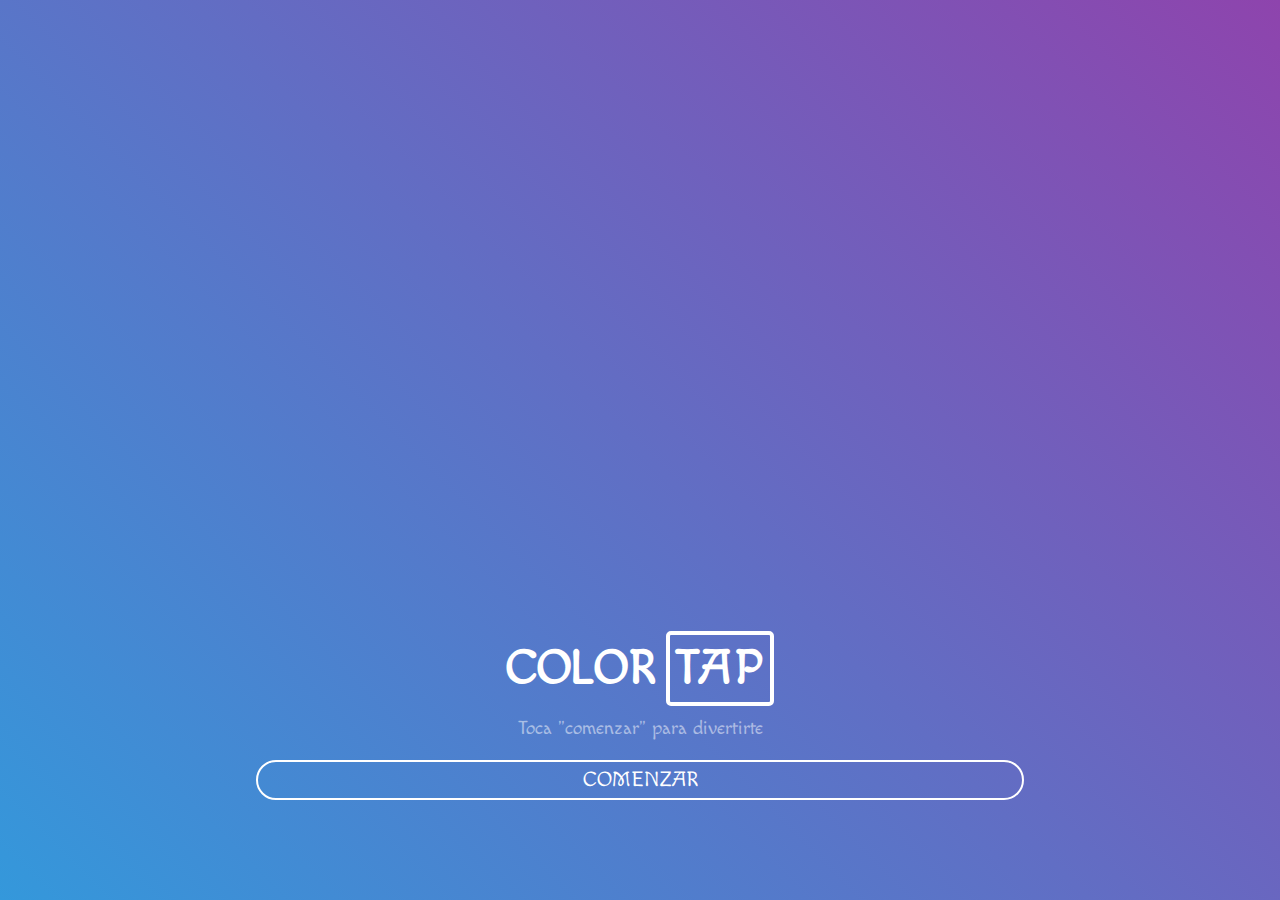
<file: index.html>
<!DOCTYPE html>
<html>
<head>
	<title></title>
	<meta charset="utf-8">
	<meta name="viewport" content="width=device-width">
	<link rel="stylesheet" type="text/css" href="estilos.css">
	<link href="https://fonts.googleapis.com/css?family=Macondo" rel="stylesheet">
</head>
<body>
	<div class="pantalla-inicio">
		<h1>COLOR<b>TAP</b></h1>
		<p>Toca "comenzar" para divertirte</p>
		<button onclick="navegar('juego.html')">COMENZAR</button>
	</div>
</body>

<script>
	function navegar(liga){
		//Refirigir a la liga (juego.html)
		window.location.assign(liga);
	}
</script>
</html>
</file>
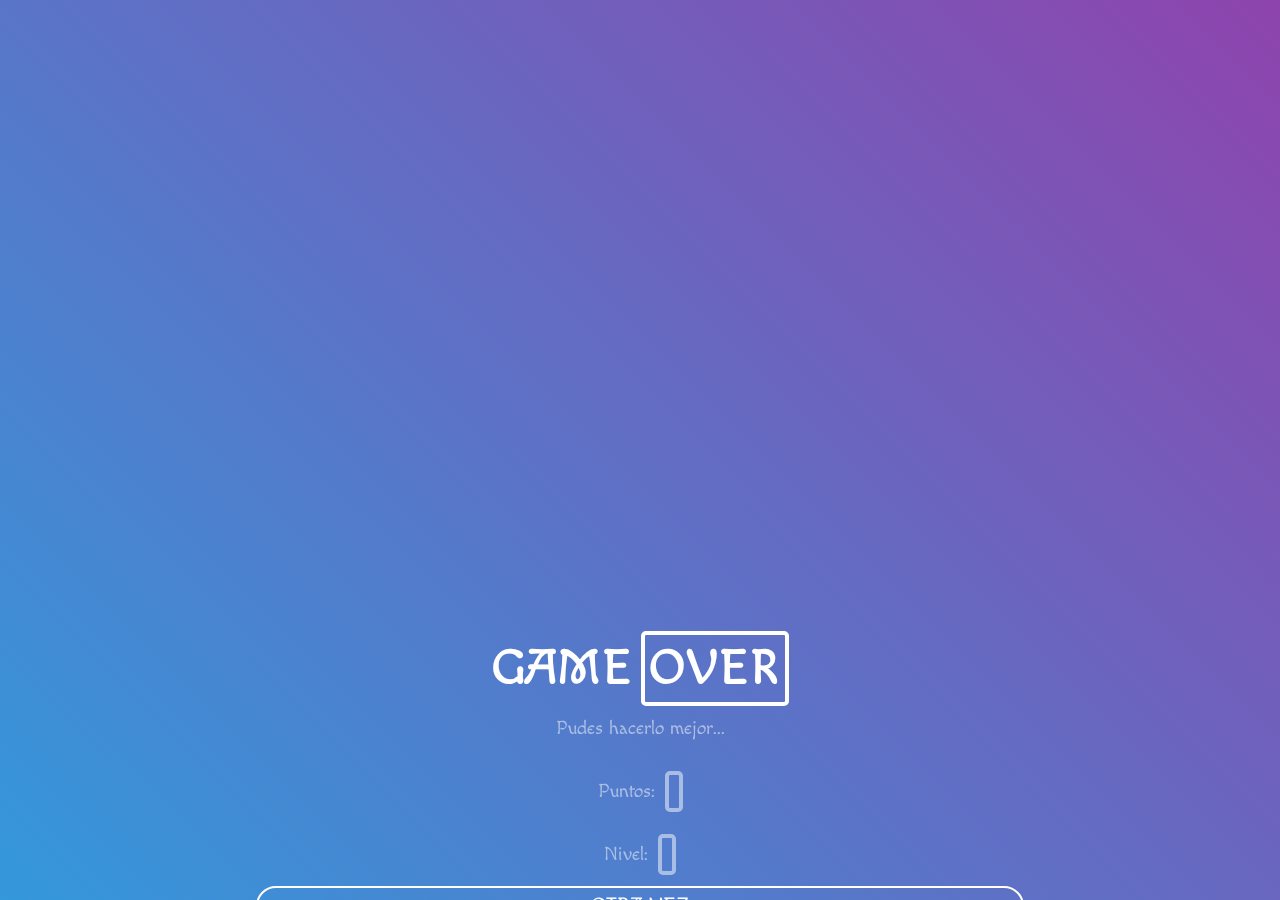
<file: gameover.html>
<!DOCTYPE html>
<html>
<head>
	<title></title>
	<meta charset="utf-8">
	<meta name="viewport" content="width=device-width">
	<link rel="stylesheet" type="text/css" href="estilos.css">
	<link href="https://fonts.googleapis.com/css?family=Macondo" rel="stylesheet">
</head>
<body>
	<div class="pantalla-inicio">
		<h1>GAME<b>OVER</b></h1>
		<p id="mensaje"></p>
		<p>Puntos: <b id="puntos"></b></p>
		<p>Nivel: <b id="nivel"></b></p>
		<button onclick="navegar('juego.html')">OTRA VEZ</button>
	</div>
</body>

<script>
	function navegar(liga){
		//Refirigir a la liga (juego.html)
		window.location.assign(liga);
	}

	window.addEventListener('load', resultados, true);

	function resultados(){
		//obtener los resultados guardados
		puntos = localStorage.getItem('puntos');
		nivel = localStorage.getItem('nivel');

		//imprimir nivel y puntos
		document.getElementById('puntos').innerHTML = puntos;
		document.getElementById('nivel').innerHTML = nivel;

		//imprimir mensaje

		mensaje = document.getElementById('mensaje');
		if (puntos < 50) {
			mensaje.innerHTML = "Pudes hacerlo mejor...";
		}
		if (puntos > 50 && puntos < 100) {
			mensaje.innerHTML = "Nada mal...";
		}
		if (puntos > 100 && puntos < 200) {
			mensaje.innerHTML = "Bien hecho...";
		}
	}
</script>
</html>
</file>
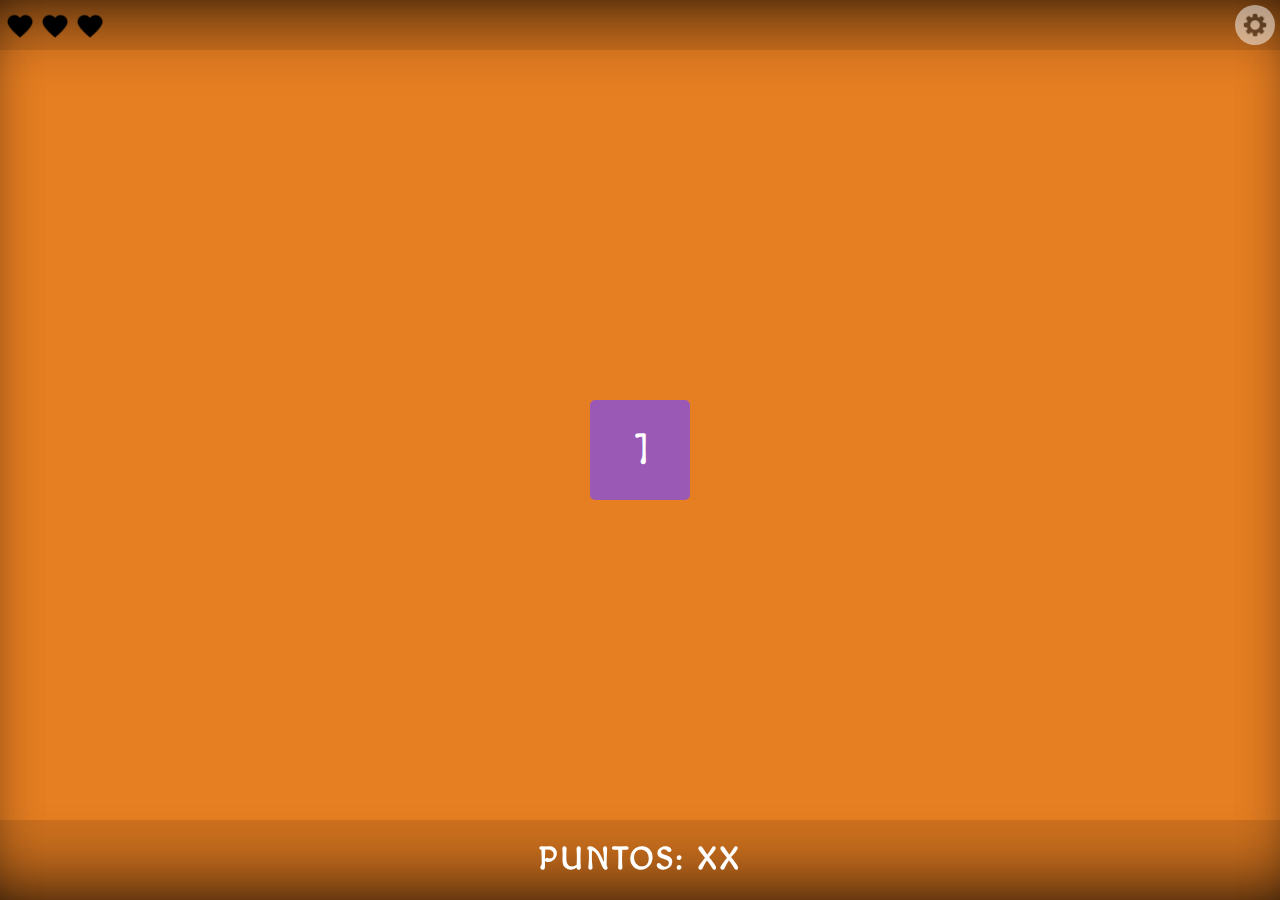
<file: juego.html>
<!DOCTYPE html>
<html>
<head>
	<title></title>
	<meta charset="utf-8">
	<meta name="viewport" content="width=device-width">
	<link rel="stylesheet" type="text/css" href="estilos.css">
	<link href="https://fonts.googleapis.com/css?family=Macondo" rel="stylesheet">
</head>
<body>
	<div class="pantalla-juego verde">
		<div class="arriba">
			<img src="vida.png" id="vida1">
			<img src="vida.png" id="vida2">
			<img src="vida.png" id="vida3">

			<button><img src="gear.png"></button>
		</div>
		<!-- .arriba -->

		<div class="nivel">
			1
		</div>
		<!-- .nivel -->

		<div class="puntos">
			<h1>PUNTOS: XX</h1>
		</div>
		<!-- .puntos -->
	</div>
	<!-- .pantalla-juego -->
</body>

<script>
	function navegar(liga){
		//Refirigir a la liga (juego.html)
		window.location.assign(liga);
	}

	var colorAnterior = "verde";
	var tiempo = 1000;

	function rotacionColores(){
		//Arreglo de numeros
		colores = ["verde","azul","morado","amarillo","naranja","rojo","turquesa"];
		//obtener un numero al azar del 0 al 6
		color = Math.random() * 7;
		color = parseInt(color);
		//colocar el color a la "pantalla-juego"
		pantalla = document.querySelector('.pantalla-juego');
		pantalla.classList.add(colores[color]);

		//borrar color anterior
		pantalla.classList.remove(colorAnterior);
		colorAnterior = colores[color];

		//volverse a llamar a si misma ("iterar")
		setTimeout(function(){rotacionColores()},tiempo);
	}

	//iniciar funciones
	window.addEventListener('load',inicializar,true);
	window.addEventListener('touchstart',toque,true);


	function inicializar(){
		//rotar colores de pantalla
		rotacionColores();
		rotacionColoresSmall();
	}

	function rotacionColoresSmall(){
		//numero al azar del 0 al 6
		colorSmall = Math.random() * 7;
		colorSmall = parseInt(colorSmall);

		//colocar el color a "nivel"
		nivel = document.querySelector('.nivel');
		nivel.classList.add(colores[colorSmall]);
	}

	function toque(){
		//capturar el color de fondo
		colorDeFondo = document.querySelector(".pantalla-juego").className;
		colorF = colorDeFondo.split(" ");
        
		//capturar color de cuadro
		colorDeCuadro = document.querySelector('.nivel').className;
		colorC = colorDeCuadro.split(" ");

		//comparar colores
		if (colorF[1] == colorC[1]){
			ganar();
		}else{
			perder();
		}
	}

	var puntos = 0;
	var nivelActual = 1;

	function ganar(){
		//si gano, se suman puntos, se acorta el tiempo, se rota el small, se incrementa el nivel

		//aumenta puntos e imprime nuevos puntos
		puntos = puntos + 15;
		document.querySelector('.puntos>h1').innerHTML = "PUNTOS: " + puntos;
		//aumenta el nivel e imprime el nuevo nivel
		nivelActual++;
		document.querySelector('.nivel').innerHTML = nivelActual;

		tiempo = tiempo - 10;

		document.querySelector('.nivel').classList.remove(colores[colorSmall]);
		rotacionColoresSmall();
	}


	var vidas = 3;
	function perder(){
		//quitar un corazon, agrandar y desaparecer
		vidaPerdida = document.querySelector('#vida' + vidas);
		//transicion de .3 seg
		vidaPerdida.style.transition = ".3s all";

		//lo escalara 1.5 veces su tamaño
		vidaPerdida.style.webkitTransform = "scale(1.5)";

		//desaparecer
		vidaPerdida.style.opacity = "0";

		//restamos el numero de vidas
		vidas--;

		//si ya no hay vidas
		if (vidas == 0){
			//almacenar puntos y nivel
			localStorage.setItem("puntos",puntos);
			localStorage.setItem("nivel",nivelActual);

			//redirigir a la pantalla "gameover"
			window.location.assign('gameover.html');
		}
	}


</script>
</html>
</file>
<file: estilos.css>
*{
	margin: 0;
	padding: 0;
	font-family: 'Macondo', cursive;
}

.pantalla-inicio{
	/*webkit linear gradient (direccion, color, color, N)*/
	background: -webkit-linear-gradient(45deg, #3498db, #8e44ad); /*TEMPORAL*/
	position: fixed;
	top: 0;
	left: 0;
	width: 100%;
	height: 100%;
	animation-name: rotacionColor;
	animation-duration: 3s;
	animation-iteration-count: infinite;
}

@keyframes rotacionColor{
	0%{
		-webkit-filter:hue-rotate(0deg);
	}

	100%{
		-webkit-filter:hue-rotate(360deg);
	}
}

.pantalla-inicio b{
	border: 4px solid white;
	padding: 5px;
	margin-left: 10px;
	border-radius: 5px;
	letter-spacing: 2px;
}

.pantalla-inicio h1{
	width: 100%;
	font-size: 3em;
	text-align: center;
	color: white;
	float: left;
	margin-top: 50%;
}

.pantalla-inicio p{
	width: 70%;
	margin-left: 15%;
	float: left;
	color: white;
	font-size: 1.2em;
	text-align: center;
	margin-top: 20px;
	margin-bottom: 20px;
	opacity: .5;
}

.pantalla-inicio button{
	height: 40px;
	width: 60%;
	margin-left: 20%;
	float: left;
	border: 2px solid white;
	color: white;
	background: transparent;
	border-radius: 20px;
	font-size: 1.3em;
}

.pantalla-juego{
	width: 100%;
	height: 100%;
	position: fixed;
	left: 0px;
	top: 0px;
	background: #e74c3c;
}

.arriba{
	width: 100%;
	height: 50px;
	position: fixed;
	left: 0px;
	top: 0px;
	background-color: rgba(0,0,0,.1);
}

.arriba img{
	float: left;
	height: 30px;
	margin-left: 5px;
	margin-top: 10px;
	-webkit-filter
}

.arriba button{
	float: right;
	height: 40px;
	width: 40px;
	margin-top: 5px;
	margin-right: 5px;
	background: white;
	opacity: .5;
	border:none;
	outline: none;
	border-radius: 50%;
	text-align: center;
}

.arriba button>img{
	max-height: 30px;
	margin-top: 0px;
	opacity: .8;
	-webkit-filter: invert(0%) !important;
}

.puntos{
	width: 100%;
	height: 80px;
	position: fixed;
	left: 0px;
	bottom: 0px;
	color: white
	font-size: 1em;
	text-align: center;
	color: white;
	font-size: 1em;
	line-height: 80px;
	background-color: rgba(0,0,0,.1);
	letter-spacing: 3px;
}

.nivel{
	position: fixed;
	width: 100px;
	height: 100px;
	left: calc(50% - 50px);
	top: calc(50% - 50px);
	text-align: center;
	line-height: 100px;
	font-size: 3em;
	border-radius: 5px;
	background: rgba(0,0,0,.15);
	color: white;
}

.pantalla-juego{
	box-shadow: inset 0px 50px 80px -50px
	rgba(0,0,0,1), inset 0px -50px 80px -50px 
	rgba(0,0,0,1)
}

.puntos, .arriba{
	background-color: rgba(0,0,0,.1);
}

.verde{
	background-color: #2ecc71;
}

.azul{
	background-color: #3498db;
}

.morado{
	background-color: #9b59b6;
}

.amarillo{
	background-color: #f1c40f;
}

.naranja{
	background-color: #e67e22;
}

.rojo{
	background-color: #e74c3c;
}

.turquesa{
	background-color: #1abc9c;
}
</file>
